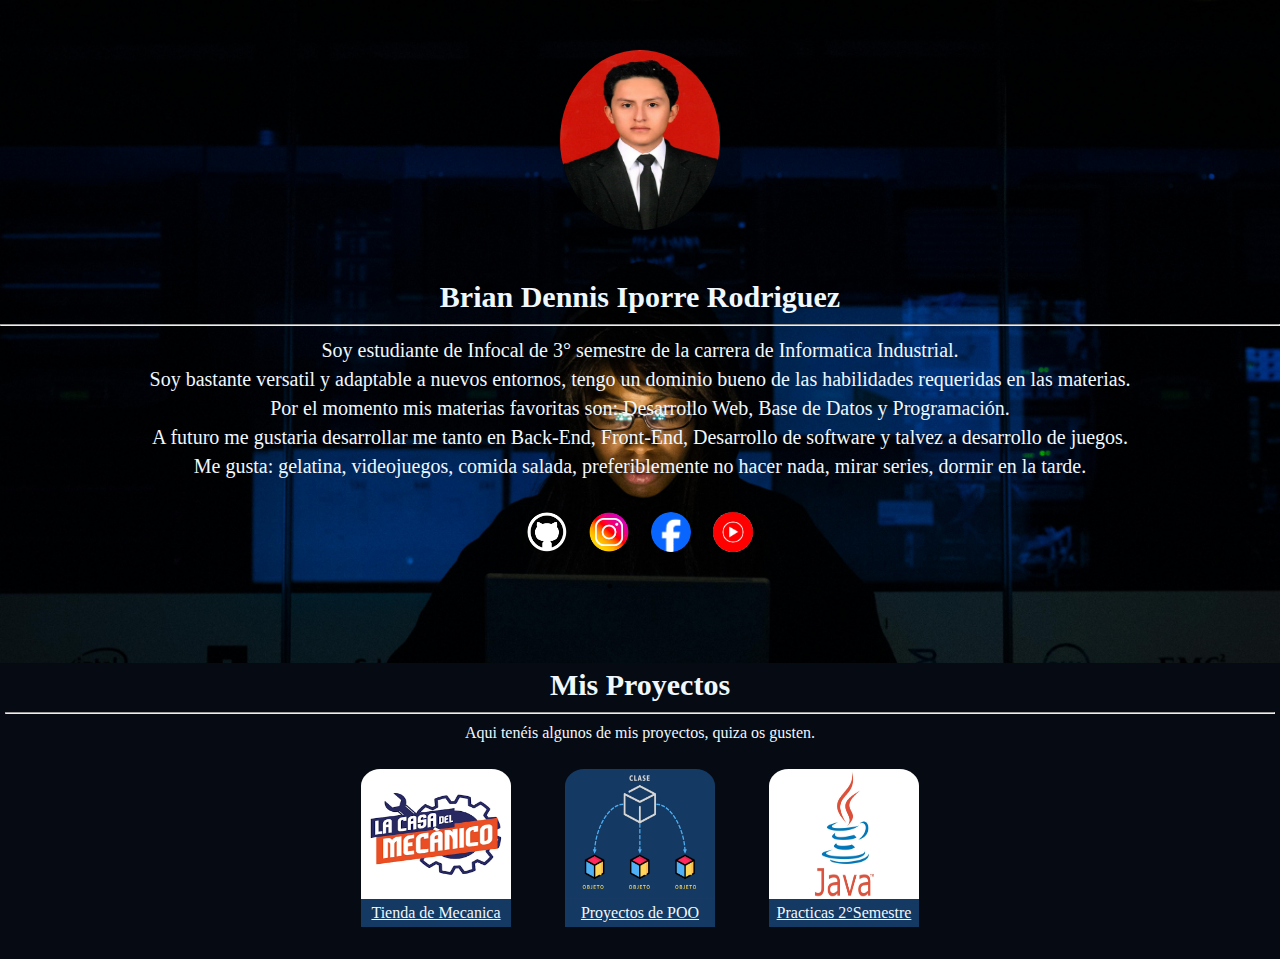
<file: Examen 01/index.html>
<html lang="es">
<head>
    <meta charset="UTF-8">
    <meta http-equiv="X-UA-Compatible" content="IE=edge">
    <meta name="viewport" content="width=device-width, initial-scale=1.0">
    <title>Examen 01</title>
    <link rel="stylesheet" href="style.css">
</head>
<header>   
    <section class="presentacion">
        <section class="cabeza">
            <img src="img/foto_perfil (2).png" >
        </section>
        <h1 class="titulo_perfil">Brian Dennis Iporre Rodriguez</h1>
        <hr>
        <p class="texto_perfil">
            <p class="texto">Soy estudiante de Infocal de 3° semestre de la carrera de Informatica Industrial.</p>
            <p class="texto">Soy bastante versatil y adaptable a nuevos entornos, tengo un dominio bueno de las habilidades requeridas en las materias.</p>
            <p class="texto">Por el momento mis materias favoritas son: Desarrollo Web, Base de Datos y Programación.</p>
            <p class="texto">A futuro me gustaria desarrollar me tanto en Back-End, Front-End, Desarrollo de software y talvez a desarrollo de juegos.</p>
            <p class="texto">Me gusta: gelatina, videojuegos, comida salada, preferiblemente no hacer nada, mirar series, dormir en la tarde.</p>
        </p>
        <section class="redes_Sociales">
            <div class="red">
                <a href="https://github.com/DennisDr19"><img src="img/github.png"></a>
            </div>
            <div class="red">
                <a href="https://www.instagram.com/ban_dyss?igsh=cHVhbWEzeWl2bmVp">
                    <img src="img/instagram.png">
                </a>
            </div>
            <div class="red">
                <a href="https://www.facebook.com/brian.iporrerodriguez">
                    <img src="img/facebook.png">
                </a>
            </div>
            <div class="red">
                <a href="https://www.youtube.com/channel/UC97BdBs_JB5Z27GtwJ-zFcA">
                    <img src="img/youtube.png ">
                </a>
            </div>
        </section>
    </section>
    <section class="proyectos">
        <h1 class="titulo_proyecto">Mis Proyectos</h1>
        <hr>
        <p class="texto_proyecto">Aqui tenéis algunos de mis proyectos, quiza os gusten.</p>
        <section class="img_texto">
            <div class="proyecto">
                <img src="img/tienda_mecanica.png">
                <a href="https://github.com/DennisDr19/ProyectoTerminado.git">Tienda de Mecanica</a>
                
            </div>
            <div class="proyecto">
                <img src="img/POO.jpg">
                <a href="https://github.com/DennisDr19/PracticaPOO.git">Proyectos de POO</a>
            </div>
            <div class="proyecto">
                <img src="img/logo_java.jpg" >
                <a href="https://github.com/DennisDr19/Practicas3P.git">Practicas 2°Semestre</a>
        </section>
    </section>
</header>
<body>
    <main>
        
    </main>
</body>
</html>
</file>
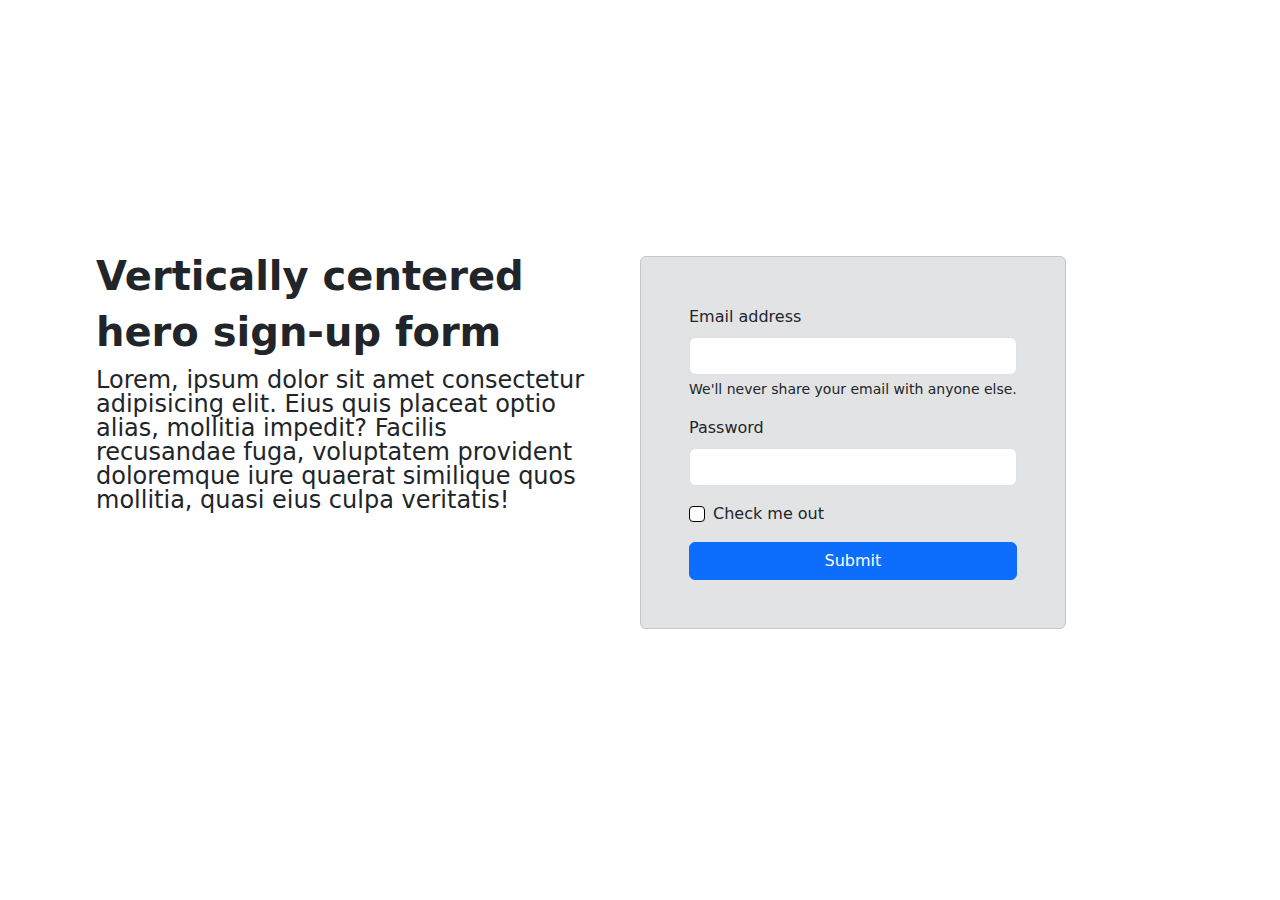
<file: Examen2P/imagen2/index.html>
<html lang="en">
<head>
    <meta charset="UTF-8">
    <meta http-equiv="X-UA-Compatible" content="IE=edge">
    <meta name="viewport" content="width=device-width, initial-scale=1.0">
    <title>Document</title>
    <link href="https://cdn.jsdelivr.net/npm/bootstrap@5.3.3/dist/css/bootstrap.min.css" rel="stylesheet" integrity="sha384-QWTKZyjpPEjISv5WaRU9OFeRpok6YctnYmDr5pNlyT2bRjXh0JMhjY6hW+ALEwIH" crossorigin="anonymous">
</head>
<body class="d-flex align-items-center justify-content-center">
    <div class="d-flex flex-row p-5">
        <div class="d-flex flex-column lh-1 col-7 w-50 ps-5 pe-5">
            <p class="fw-bold fs-1">Vertically centered</p>
            <p class="fw-bold fs-1">hero sign-up form</p>
            <div class="fs-4 w-20">
                Lorem, ipsum dolor sit amet consectetur adipisicing elit.
                Eius quis placeat optio alias, mollitia impedit? Facilis recusandae fuga, 
                voluptatem provident doloremque iure quaerat similique quos mollitia, quasi eius culpa veritatis!
            </div>
        </div>
        <div>
            <form class="border border-secondary-subtle p-5 w-20 bg-secondary-subtle rounded">
                <div class="mb-3">
                  <label for="exampleInputEmail1" class="form-label">Email address</label>
                  <input type="email" class="form-control" id="exampleInputEmail1" aria-describedby="emailHelp">
                  <div id="emailHelp" class="form-text text-dark">We'll never share your email with anyone else.</div>
                </div>
                <div class="mb-3">
                  <label for="exampleInputPassword1" class="form-label">Password</label>
                  <input type="password" class="form-control" id="exampleInputPassword1">
                </div>
                <div class="mb-3 form-check">
                  <input type="checkbox" class="form-check-input border-black" id="exampleCheck1">
                  <label class="form-check-label" for="exampleCheck1">Check me out</label>
                </div class>
                <button  type="submit" class="btn btn-primary w-100">Submit</button>
              </form>
        </div>
    </div>

    <script src="https://cdn.jsdelivr.net/npm/bootstrap@5.3.3/dist/js/bootstrap.bundle.min.js" integrity="sha384-YvpcrYf0tY3lHB60NNkmXc5s9fDVZLESaAA55NDzOxhy9GkcIdslK1eN7N6jIeHz" crossorigin="anonymous"></script>
</body>
</html>
</file>
<file: Examen 01/style.css>
*{
    margin: 0px;
    padding: 0px;
}

.cabeza{
    display: flex;
    flex-direction: row;
    justify-content: center;
    padding: 50px 0px 0px 0px;
}
.cabeza img{
    display: flex;
    justify-content: center;
    align-content: center;
    width: 160px;
    height: 180px;
    border-radius: 50%;
}

.titulo_perfil{
    display: flex;
    justify-content: center;
    margin: 50px 0px 10px 0px;
    color: aliceblue;
    font-size:30px;
}
.texto_perfil{
    display: flex;
    align-items: center;
    padding: 5px;
}

.texto{
    display: flex;
    align-items: center;
    justify-content: center;
    margin: 3px;
    font-size: 20px;
    color:aliceblue;
}
.redes_Sociales img{
    width: 40px;
    height: 40px;
    margin: 8px ;
    border-radius: 50%;
}
.redes_Sociales{
    display: flex;
    flex-direction: row;
    align-items: center;
    justify-content: center;
    margin: 20px 0px 100px 0px;
}
.red{
    margin: 3px;
}
.titulo_proyecto{
    display: flex;
    justify-content: center;
    color: aliceblue;
    font-size: 30px;
    margin: 0px 0px 10px 0px;
    padding: 0px;
}
.texto_proyecto{
    margin: 10px 0px 0px 0px;
    display: flex;
    justify-content: center;
    color: aliceblue;
}
.presentacion{
    display: flex;
    flex-direction: column;
    align-content: center;
    background-image: url(img/fondo2.jpg);
    background-position:900px px;
    background-size: cover;
    max-width: auto;
    min-width: auto;
    max-height: auto;
    min-height: 400;
    margin: 0px;
    padding: 0px;
}
.proyectos{
    margin: 0px;
    background-color: #00050efa;
    padding: 5px;
}
.proyecto img{
    width: 150px;
    height: 130px;
    border-radius: 13% 13% 0% 0%;
}
.proyecto a{
    background-color: #143963;
    color:aliceblue ;
    padding: 5px;
    display: flex;
    justify-content: center;

}
.img_texto{
    display: flex;
    flex-direction: row;
    justify-content: center;
    padding: 0px;
}
.proyecto{
    display: flex;
    flex-direction: column;
    margin: 27px;
    padding: 0px;
    
}
</file>
